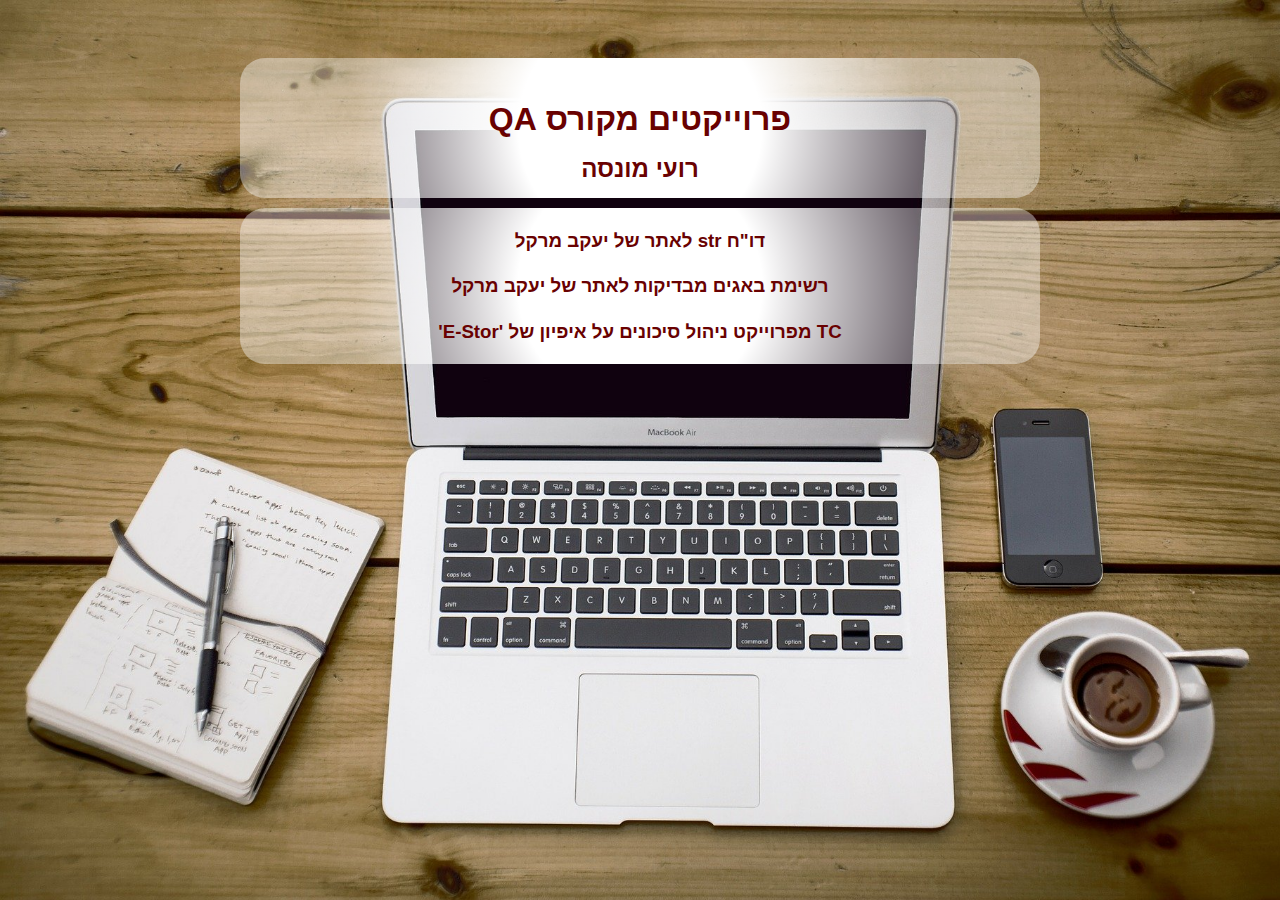
<file: index.html>
<html>
	<head>
	
		<title>רועי מונסה-פרוייקטים</title>
		<link rel="Tab icon" href="https://cdn0.iconfinder.com/data/icons/elasto-online-store/26/00-ELASTOFONT-STORE-READY_user-circle-512.png">
	
		<link href="css/style.css" rel="stylesheet">
	
	</head>
	
	<body dir="rtl">
			
				<div id="wrapper">
					
					<div id="header">
						</br><h1>פרוייקטים מקורס QA</h1>
						<h2>רועי מונסה</h2>
					</div>
					
					<div id="Column">
						<h3><a href="proyektim/str yaakov.docx">דו"ח str לאתר של יעקב מרקל</a></h3>
						<h3><a href="proyektim/Jira.html" target="_blank">רשימת באגים מבדיקות לאתר של יעקב מרקל</a></h3>
						<h3><a href="proyektim/Master - TestRail.pdf" target="_blank">TC מפרוייקט ניהול סיכונים על איפיון של 'E-Stor'</a></h3>
					</div>
					
					<div id="footer">
					
					</div>
				</div>
				
			
			
	
	
	
	</body>
























</html>
</file>
<file: css/style.css>
body {
  font-size: 16px;
  line-height: 27px;
  font-family: 'Open Sans', sans-serif;
  color: black;
  background-color: #fff;
  padding: 50px 100px;
  background-color: #ddd;
  background: url(../images/background.jpg) no-repeat;
  background-size: cover;
  background-attachment: scroll;
}

#wrapper
{
  width: 800px;
  margin: 0 auto;
}

#header
{	background: rgb(255,255,255);
	background: radial-gradient(circle, rgba(255,255,255,1) 30%, rgba(255,255,255,0.4) 70%);
  border-radius: 25px; 
 color: #690101;
  height: 140px;
  width: 800px;
  margin-bottom:10px;
  text-align: center;
}

#Column
{
float:left;
width: 800px;
	background: rgb(255,255,255);
	background: radial-gradient(circle, rgba(255,255,255,1) 30%, rgba(255,255,255,0.4) 70%);
  border-radius: 25px; 
 color: #690101;
 text-align: center;
}

#footer
{
width:800;
background-color:Teal;
text-align:center;
}

a {
	text-decoration:none;   
   color:#690101;
}
</file>
